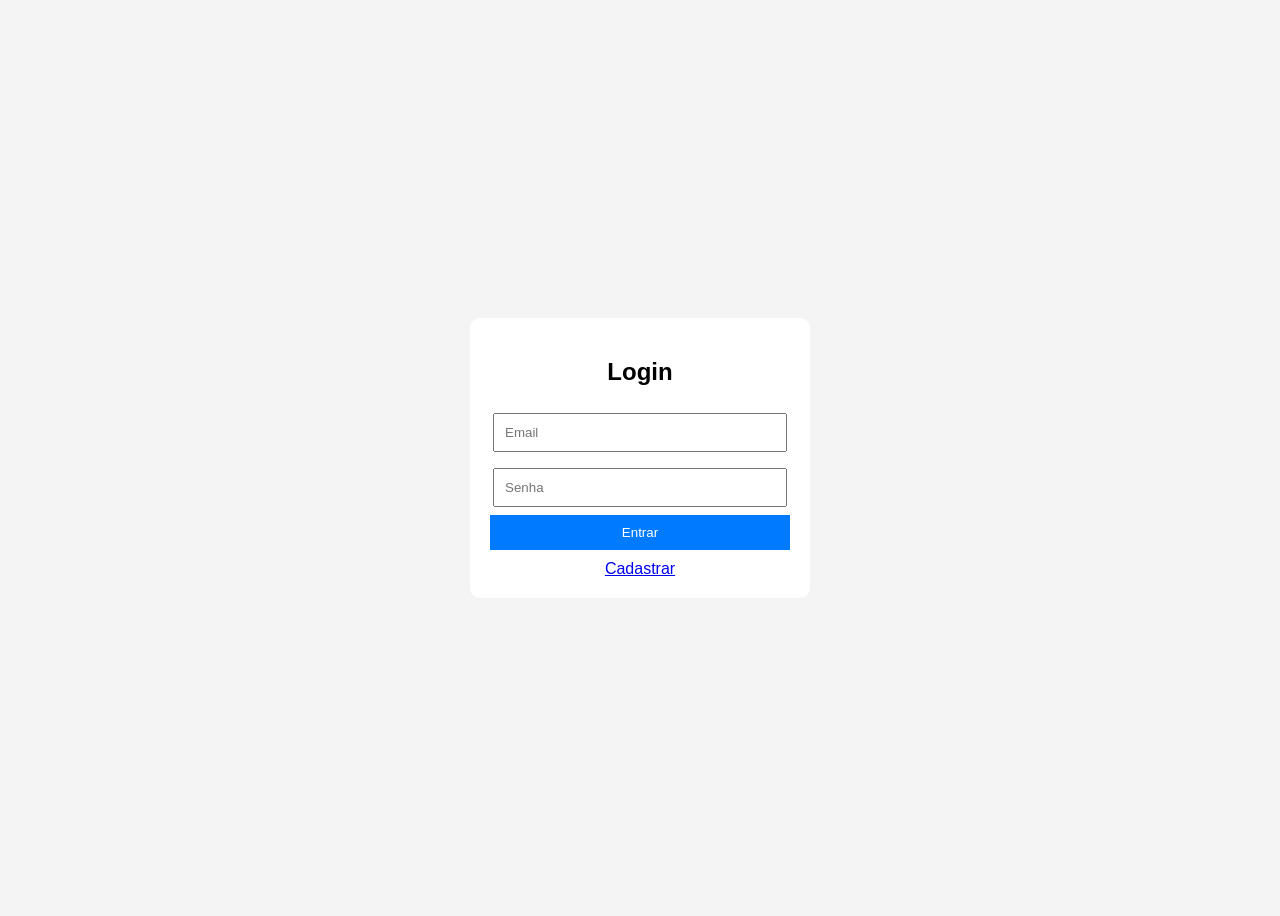
<file: index.html>
<!DOCTYPE html>
<html>
<head>
    <title>Login</title>
    <link rel="stylesheet" href="style.css">
</head>
<body>

<div class="container">
    <h2>Login</h2>

    <input type="email" id="email" placeholder="Email">
    <input type="password" id="password" placeholder="Senha">

    <button onclick="login()">Entrar</button>

    <a href="cadastro.html">Cadastrar</a>
</div>

<script src="script.js"></script>
</body>
</html>
</file>
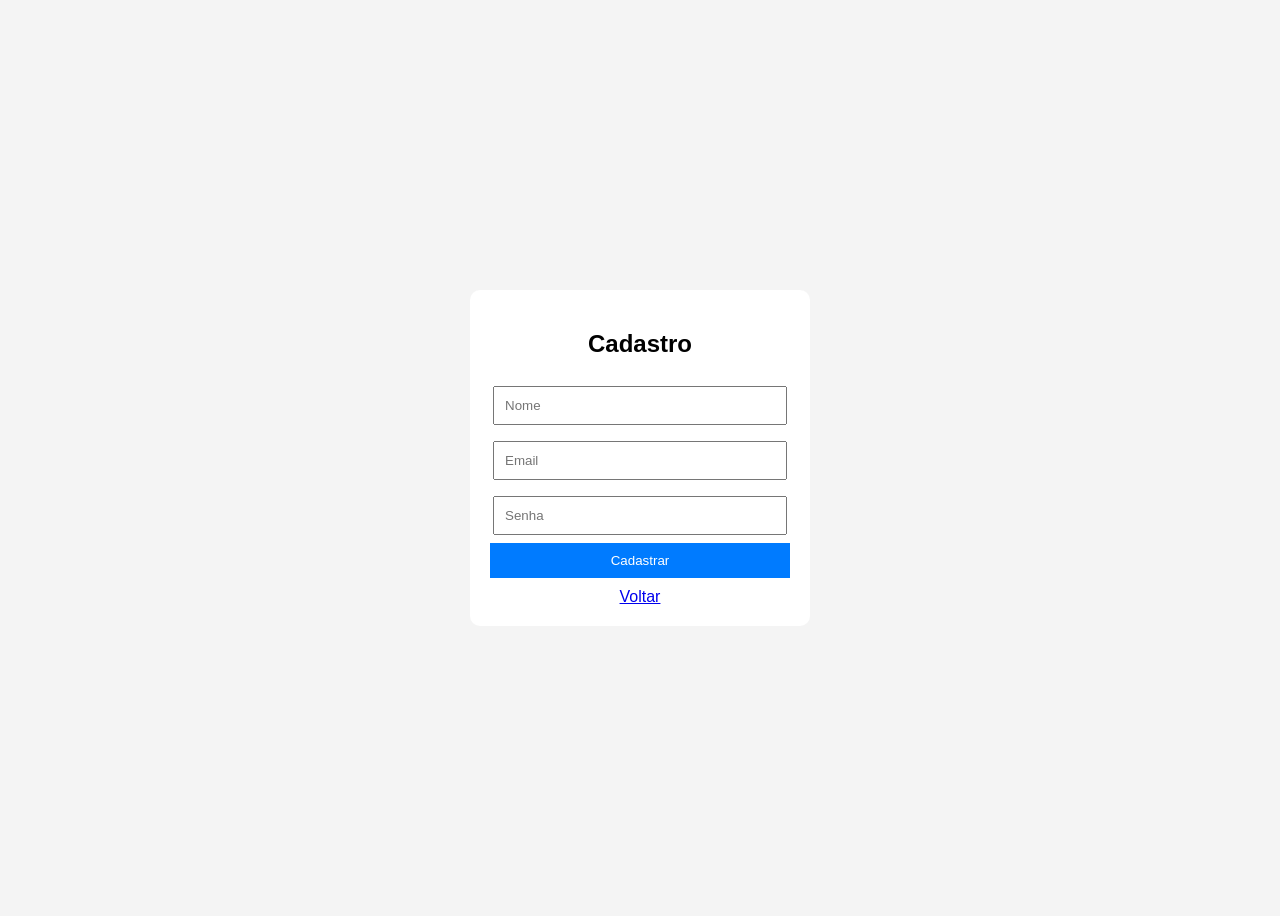
<file: cadastro.html>
<!DOCTYPE html>
<html>
<head>
    <title>Cadastro</title>
    <link rel="stylesheet" href="style.css">
</head>
<body>

<div class="container">
    <h2>Cadastro</h2>

    <input type="text" id="name" placeholder="Nome">
    <input type="email" id="email" placeholder="Email">
    <input type="password" id="password" placeholder="Senha">

    <button onclick="cadastrar()">Cadastrar</button>

    <a href="index.html">Voltar</a>
</div>

<script src="script.js"></script>
</body>
</html>
</file>
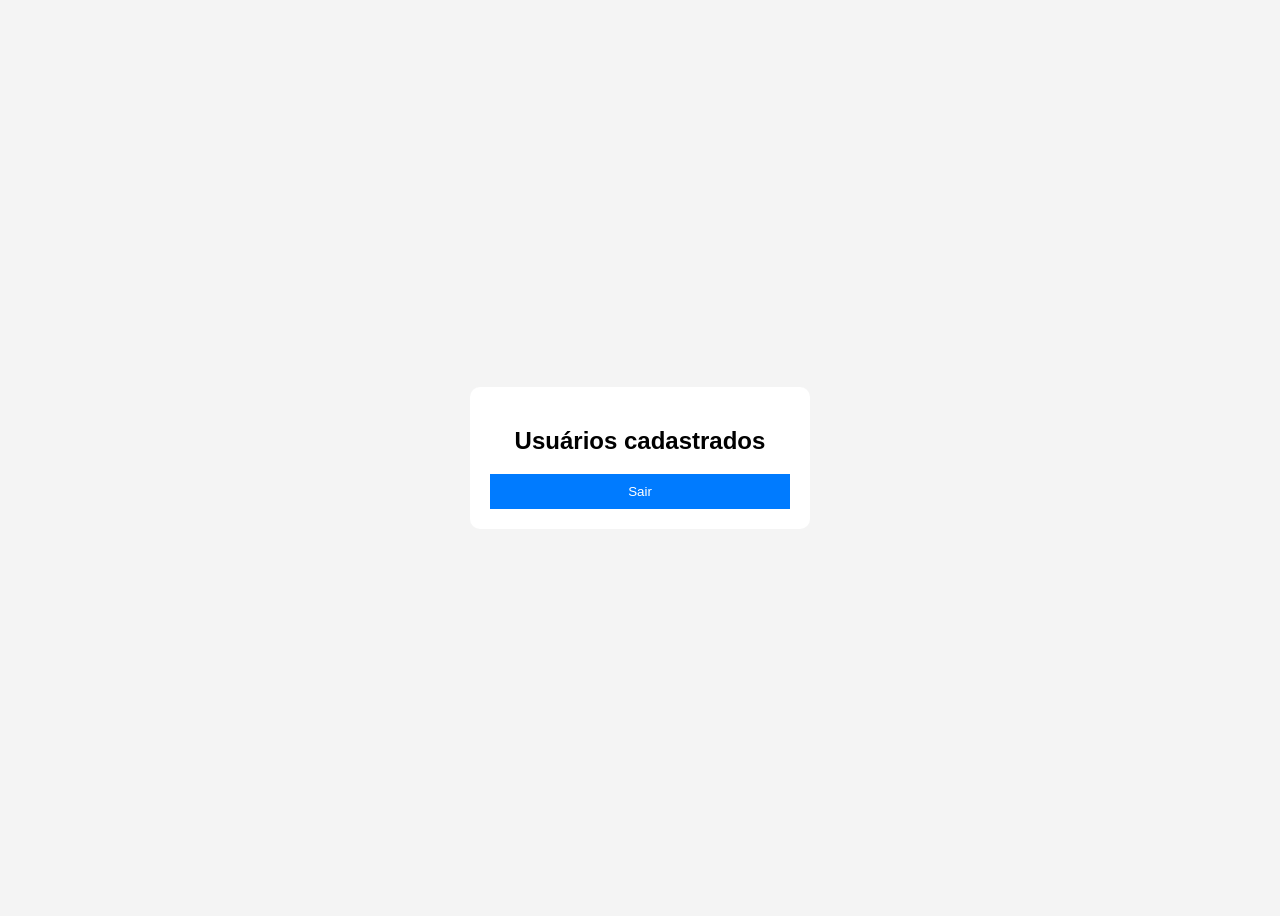
<file: home.html>
<!DOCTYPE html>
<html>
<head>
    <title>Home</title>
    <link rel="stylesheet" href="style.css">
</head>
<body>

<div class="container">
    <h2>Usuários cadastrados</h2>

    <ul id="lista"></ul>

    <button onclick="logout()">Sair</button>
</div>

<script src="script.js"></script>
</body>
</html>
</file>
<file: style.css>
/* Alinha tudo em uma linha com espaçamento simples */
body { 
    font-family: Arial; 
    background: #f4f4f4;
    display: flex;
    justify-content: center;
    align-items: center;
    height: 100vh;
}

.container {
background: white;
padding: 20px;
border-radius: 10px;
width: 300px;
text-align: center;
}

input {
    width: 90%;
    padding: 10px;
    margin: 8px 0;
}

button{
    padding: 10px;
    width: 100%;
    background-color: #007bff;
    color: white;
    border: none;
    cursor: pointer;
}

a{
    display: block;
    margin-top: 10px;
}
</file>
